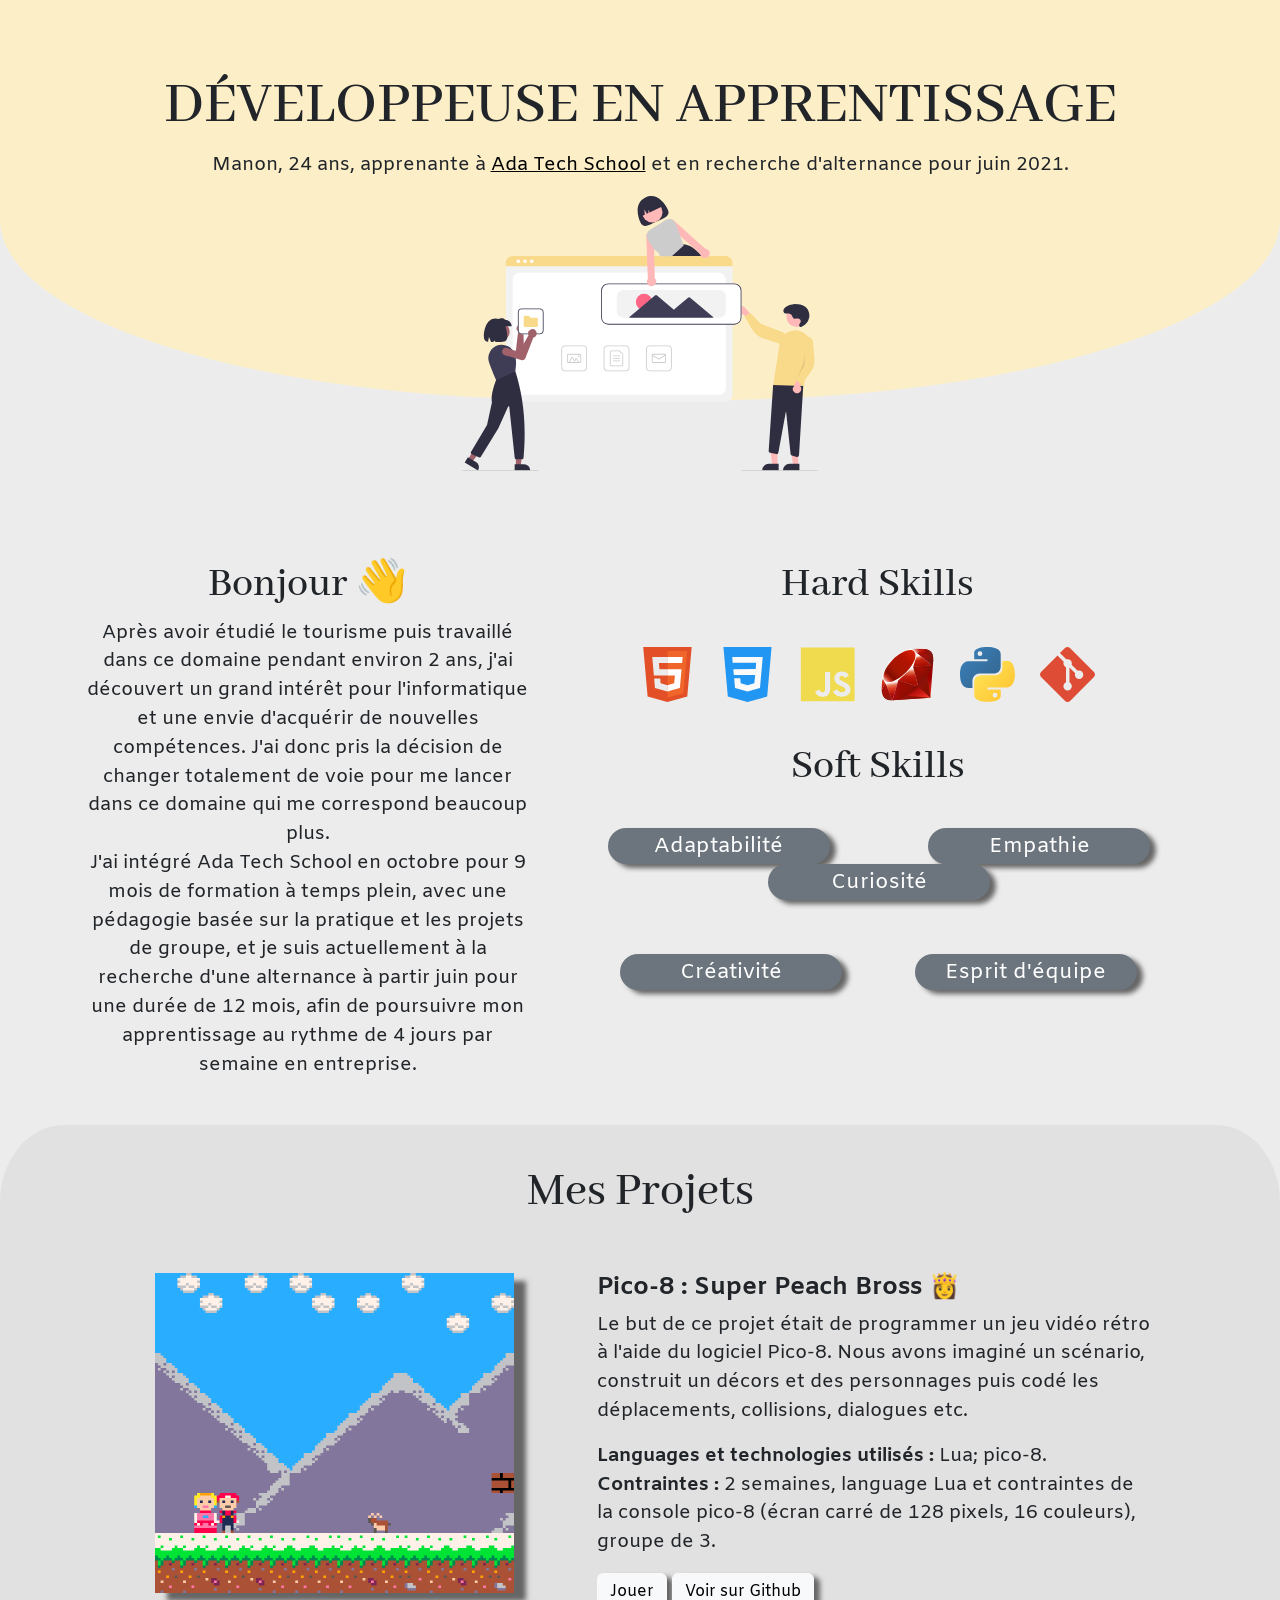
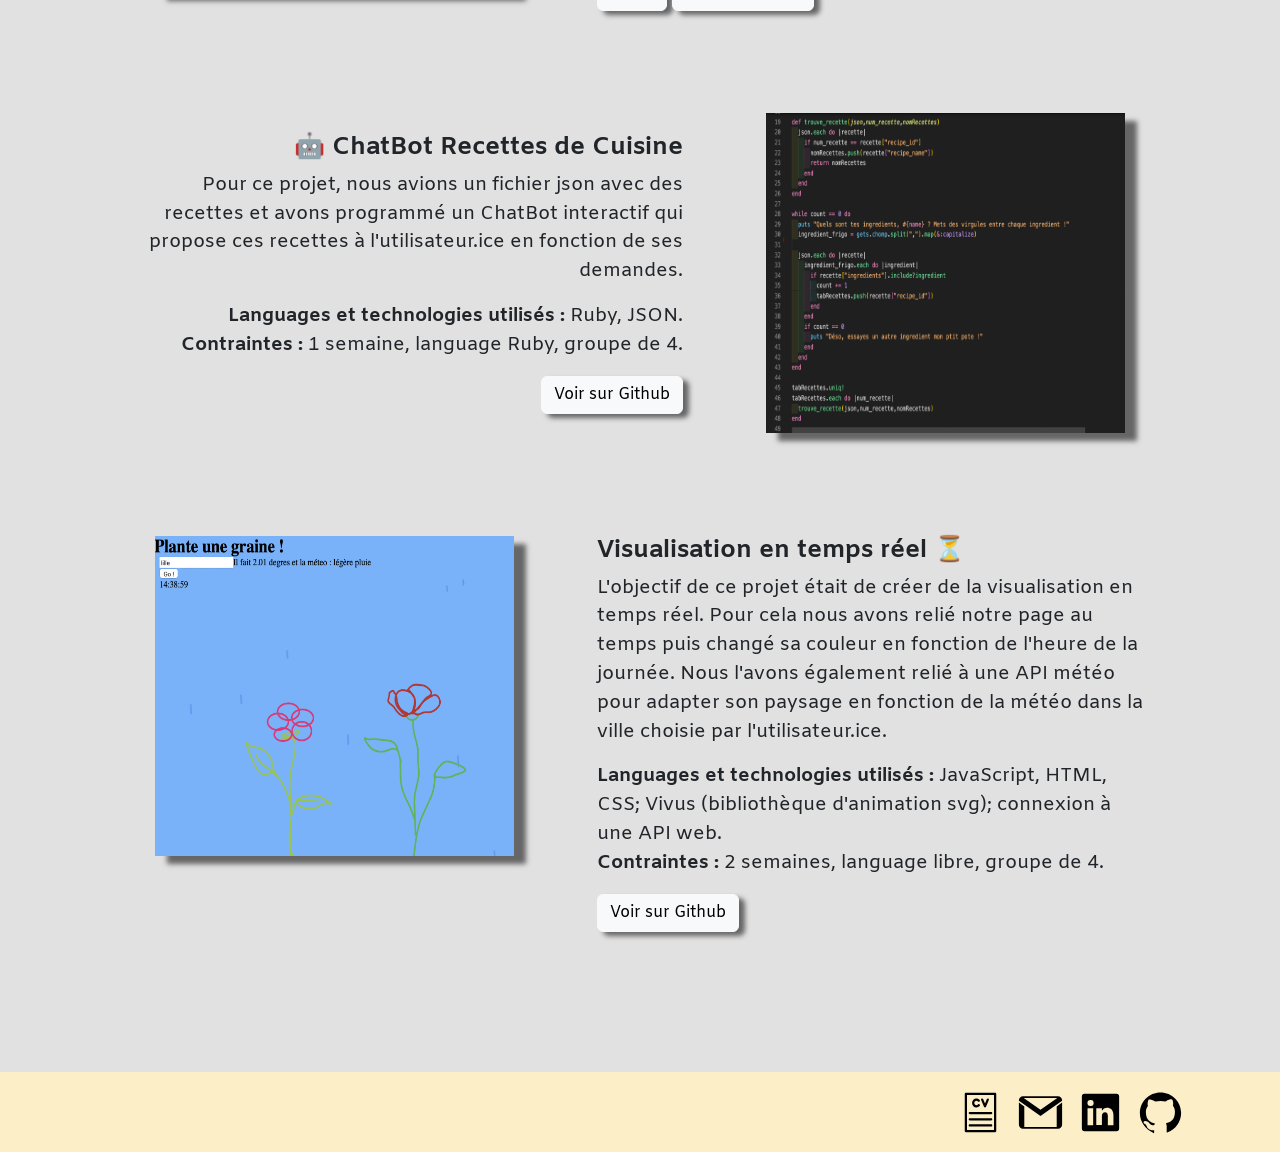
<file: index.html>
<!DOCTYPE html>
<html lang="fr">
<head>
    <meta charset="UTF-8">
    <meta name="viewport" content="width=device-width, initial-scale=1.0">
    <link href="https://cdn.jsdelivr.net/npm/bootstrap@5.0.0-beta1/dist/css/bootstrap.min.css" 
    rel="stylesheet" integrity="sha384-giJF6kkoqNQ00vy+HMDP7azOuL0xtbfIcaT9wjKHr8RbDVddVHyTfAAsrekwKmP1" 
    crossorigin="anonymous">
    <link rel="stylesheet" href="style.css">
    <link rel="preconnect" href="https://fonts.gstatic.com"> 
    <link href="https://fonts.googleapis.com/css2?family=Abhaya+Libre:wght@500&family=Amiko&display=swap" 
    rel="stylesheet">
    <title>Portfolio</title>
</head>
<body>
    <div class="container-fluid" id="yelloh">
        <h1 class="text-center" id="title">DÉVELOPPEUSE EN APPRENTISSAGE</h1>
        <p class="text-center texte" id="description">Manon, 24 ans, apprenante à
            <a href="https://adatechschool.fr" target="_blank">Ada Tech School</a>
            et en recherche d'alternance pour juin 2021.</p>
        <img src="building_websites.svg" class="img-fluid rounded mx-auto d-block" id="img1" 
        alt="building websites"/>
    </div>
    <div class="container texte text-center" id="contenu">
        <div class="row">
            <div class="col-5" id="moi">
                <h3>Bonjour 👋</h3>
                <p>Après avoir étudié le tourisme puis travaillé dans ce domaine pendant environ 2 ans, 
                    j'ai découvert un grand intérêt pour l'informatique et une envie d'acquérir de 
                    nouvelles compétences. J'ai donc pris la décision de changer totalement de voie pour me 
                    lancer dans ce domaine qui me correspond beaucoup plus. </br> J'ai intégré Ada Tech School 
                    en octobre pour 9 mois de formation à temps plein, avec une pédagogie 
                    basée sur la pratique et les projets de groupe, et je suis actuellement à la recherche 
                    d'une alternance à partir juin pour une durée de 12 mois, afin de poursuivre mon 
                    apprentissage au rythme de 4 jours par semaine en entreprise.</p>
            </div>
            <div class="col">
                <div class="row">
                    <h3 id="skills">Hard Skills</h3>
                    <div>
                        <img src="html.svg" alt="html" class="img-fluid competences">
                        <img src="css.svg" alt="css" class="img-fluid competences">
                        <img src="javascript.svg" alt="javascript" class="img-fluid competences">
                        <img src="ruby.svg" alt="ruby" class="img-fluid competences">
                        <img src="python.svg" alt="python" class="img-fluid competences">
                        <img src="git.svg" alt="git" class="img-fluid competences">
                    </div>
                </div>
                <div class="row" id="sotfSkills">
                    <h3 id="skills">Soft Skills</h3>
                    <div class="row" style="margin-bottom: 6vh; margin-left: 0.1vw;">
                        <div class="col"><span class="badge rounded-pill bg-secondary sotfSkills">Adaptabilité</span></div>
                        <div class="col"><span class="badge rounded-pill bg-secondary sotfSkills">Empathie</span></div>
                        <div class="col"><span class="badge rounded-pill bg-secondary sotfSkills">Curiosité</span></div>
                    </div>
                    <div class="row">
                        <div class="col"><span class="badge rounded-pill bg-secondary sotfSkills" style="margin-left: 4vw;">Créativité</span></div>
                        <div class="col"><span class="badge rounded-pill bg-secondary">Esprit d'équipe</span></div>
                    </div>
                </div> 
                <!-- <div class="d-grid gap-2 d-md-block">
                    <a href="projets.html"><button type="button" class="btn btn-secondary btn-lg" id="boutons">Mes Projets</button></a>
                    <button type="button" class="btn btn btn-secondary btn-lg" id="boutons">Mon CV</button>
                </div>  -->
            </div>   
        </div>
    </div>    
    <div class="text-center projets">
        <h2>Mes Projets </h2>
        <div class="row element-proj">
            <div class="col-5">
                <img src="peach.gif" class="card-img imgProjets" alt="...">
            </div>
            <div class="col text-start texte" style="margin: auto; padding-left: 3.5vw;">
                <h5>Pico-8 : Super Peach Bross 👸</h5>
                <p>Le but de ce projet était de programmer un jeu vidéo rétro à l'aide du logiciel Pico-8. 
                    Nous avons imaginé un scénario, construit un décors et des personnages puis codé les 
                    déplacements, collisions, dialogues etc.</p>
                <ul>        
                    <li><span>Languages et technologies utilisés : </span>Lua; pico-8.</li>
                    <li><span>Contraintes : </span>2 semaines, language Lua et contraintes de la console 
                        pico-8 (écran carré de 128 pixels, 16 couleurs), groupe de 3.</li>
                </ul>
                <a href="peach.html" target="_blank" class="btn btn-light">Jouer</a>
                <a href="https://github.com/manon-coulombe/peachBross" target="_blank" class="btn btn-light">Voir sur Github</a>
            </div>
        </div>
        <div class="row element-proj">
            <div class="col text-end texte" style="margin: auto; padding-right: 3.5vw;">
                <h5>🤖 ChatBot Recettes de Cuisine</h5>
                <p>Pour ce projet, nous avions un fichier json avec des recettes et avons programmé un 
                    ChatBot interactif qui propose ces recettes à l'utilisateur.ice en fonction de ses demandes.</p>
                <ul>        
                    <li><span>Languages et technologies utilisés : </span>Ruby, JSON.</li>
                    <li><span>Contraintes : </span>1 semaine, language Ruby, groupe de 4.</li>
                </ul>
                <a href="https://github.com/QuentinBerard/BotRecettes-Ruby.git" target="_blank" class="btn btn-light">Voir sur Github</a>
            </div>
            <div class="col-5">
                <img src="botruby.png" class="card-img imgProjets" alt="...">
            </div>
        </div>
        <div class="row element-proj">
            <div class="col-5">
                <img src="pluie.gif" class="card-img imgProjets" alt="...">
            </div>
            <div class="col text-start texte" style="margin: auto; padding-left: 3.5vw;">
                <h5>Visualisation en temps réel ⏳</h5>
                <p>L'objectif de ce projet était de créer de la visualisation en temps réel. Pour cela
                    nous avons relié notre page au temps puis changé sa couleur en fonction de l'heure 
                    de la journée. Nous l'avons également relié à une API météo pour adapter son paysage
                    en fonction de la météo dans la ville choisie par l'utilisateur.ice.</p>
                <ul>    
                    <li><span>Languages et technologies utilisés : </span>JavaScript, HTML, CSS; Vivus 
                        (bibliothèque d'animation svg); connexion à une API web.</li>
                    <li><span>Contraintes : </span>2 semaines, language libre, groupe de 4.</li>
                </ul>
                <a href="https://github.com/Francel1n/GraineQuiPousse" target="_blank" class="btn btn-light">Voir sur Github</a>
            </div>
        </div>
    </div>  
    <footer class="footer texte">
        <div class="container">
            <a href="CV.pdf" target="_blank"><img src="CV.svg" class="img-fluid float-end logo" 
                alt="CV" title="Voir mon CV"/></a>
            <a href="mailto:coulombemanon@gmail.com"><img src="gmail.svg" 
                class="img-fluid float-end logo" alt="gmail" title="M'envoyer un e-mail"/></a>    
            <a href="https://www.linkedin.com/in/manonclmb/" target="_blank"><img src="linkedin.svg" 
                class="img-fluid float-end logo" alt="linkedin"/></a>
            <a href="https://github.com/manon-coulombe" target="_blank"><img src="github.svg" 
                class="img-fluid float-end logo" alt="github"/></a>
            
        </div>    
    </footer>  
    
    <!-- jQuery first, then Popper.js, then Bootstrap JS -->
    <script src="https://code.jquery.com/jquery-3.4.1.slim.min.js" 
    integrity="sha384-J6qa4849blE2+poT4WnyKhv5vZF5SrPo0iEjwBvKU7imGFAV0wwj1yYfoRSJoZ+n" 
    crossorigin="anonymous"></script>    
    <script src="https://cdn.jsdelivr.net/npm/popper.js@1.16.0/dist/umd/popper.min.js" 
    integrity="sha384-Q6E9RHvbIyZFJoft+2mJbHaEWldlvI9IOYy5n3zV9zzTtmI3UksdQRVvoxMfooAo" 
    crossorigin="anonymous"></script>
    <script src="https://cdn.jsdelivr.net/npm/bootstrap@5.0.0-beta1/dist/js/bootstrap.bundle.min.js" 
    integrity="sha384-ygbV9kiqUc6oa4msXn9868pTtWMgiQaeYH7/t7LECLbyPA2x65Kgf80OJFdroafW" 
    crossorigin="anonymous"></script>
</body>
</html>
</file>
<file: style.css>
body {
    background-color: #ECECEC;
}

h2 {
    font-family: 'Abhaya Libre', serif;
    font-size: 3em;
}

h3 {
    font-family: 'Abhaya Libre', serif;
    font-size: 2.2em;
}

#skills {
    margin-bottom: 4vh;
}

h5 {
    font-size: 1.3em;
    font-weight: bold;
}

a {
    color: black;
}
span {
    font-weight: 1000;
}

ul {
    list-style-type: none; 
    margin-left:0;
    padding-left:0;
}

footer {
    background-color: #FCEFC7;
    height: 80px;
}

#yelloh {
    background-color: #FCEFC7;
    height: 400px;
    border-radius: 0% 0% 45% 45%;
    padding-top: 70px
}

#title {
    font-family: 'Abhaya Libre', serif;
    font-size: 3.8em;
}

.texte {
    font-family: 'Amiko', sans-serif;
    font-size: 1.2em;
}

#img1 {
    width: 29%;
}

#contenu {
    padding-top: 160px
}

.logo {
    height: 45px;
    margin-right: 15px;
}

.competences {
    height: 55px;
    margin-right: 20px;
}

footer > .container {
    display: flex;
    flex-direction: row;
    justify-content: right;
    align-items: center;
    height: 100%;
}

#sotfSkills {
    padding-top: 40px;
}

#boutons {
    margin-top: 30px;
    margin-bottom: 60px;
}

.imgProjets {
    width: 28vw;
    height: 25vw;
    box-shadow: 12px 8px 5px #666;
}

.projets {
    background-color: #E1E1E1;
    border-radius: 5% 5% 0% 0%;
    margin-top: 30px;
    padding: 3vw 10vw;
}

.element-proj {
    margin-top: 4vw;
    margin-bottom: 8vw;
}

.badge {
    font-size: 1.1em;
    font-family: 'Amiko', sans-serif;
    width: 222px;
    font-weight: 100;
}

.btn {
    box-shadow: 6px 4px 5px #666;
}

.badge {
    box-shadow: 6px 4px 5px #666;
}
</file>
